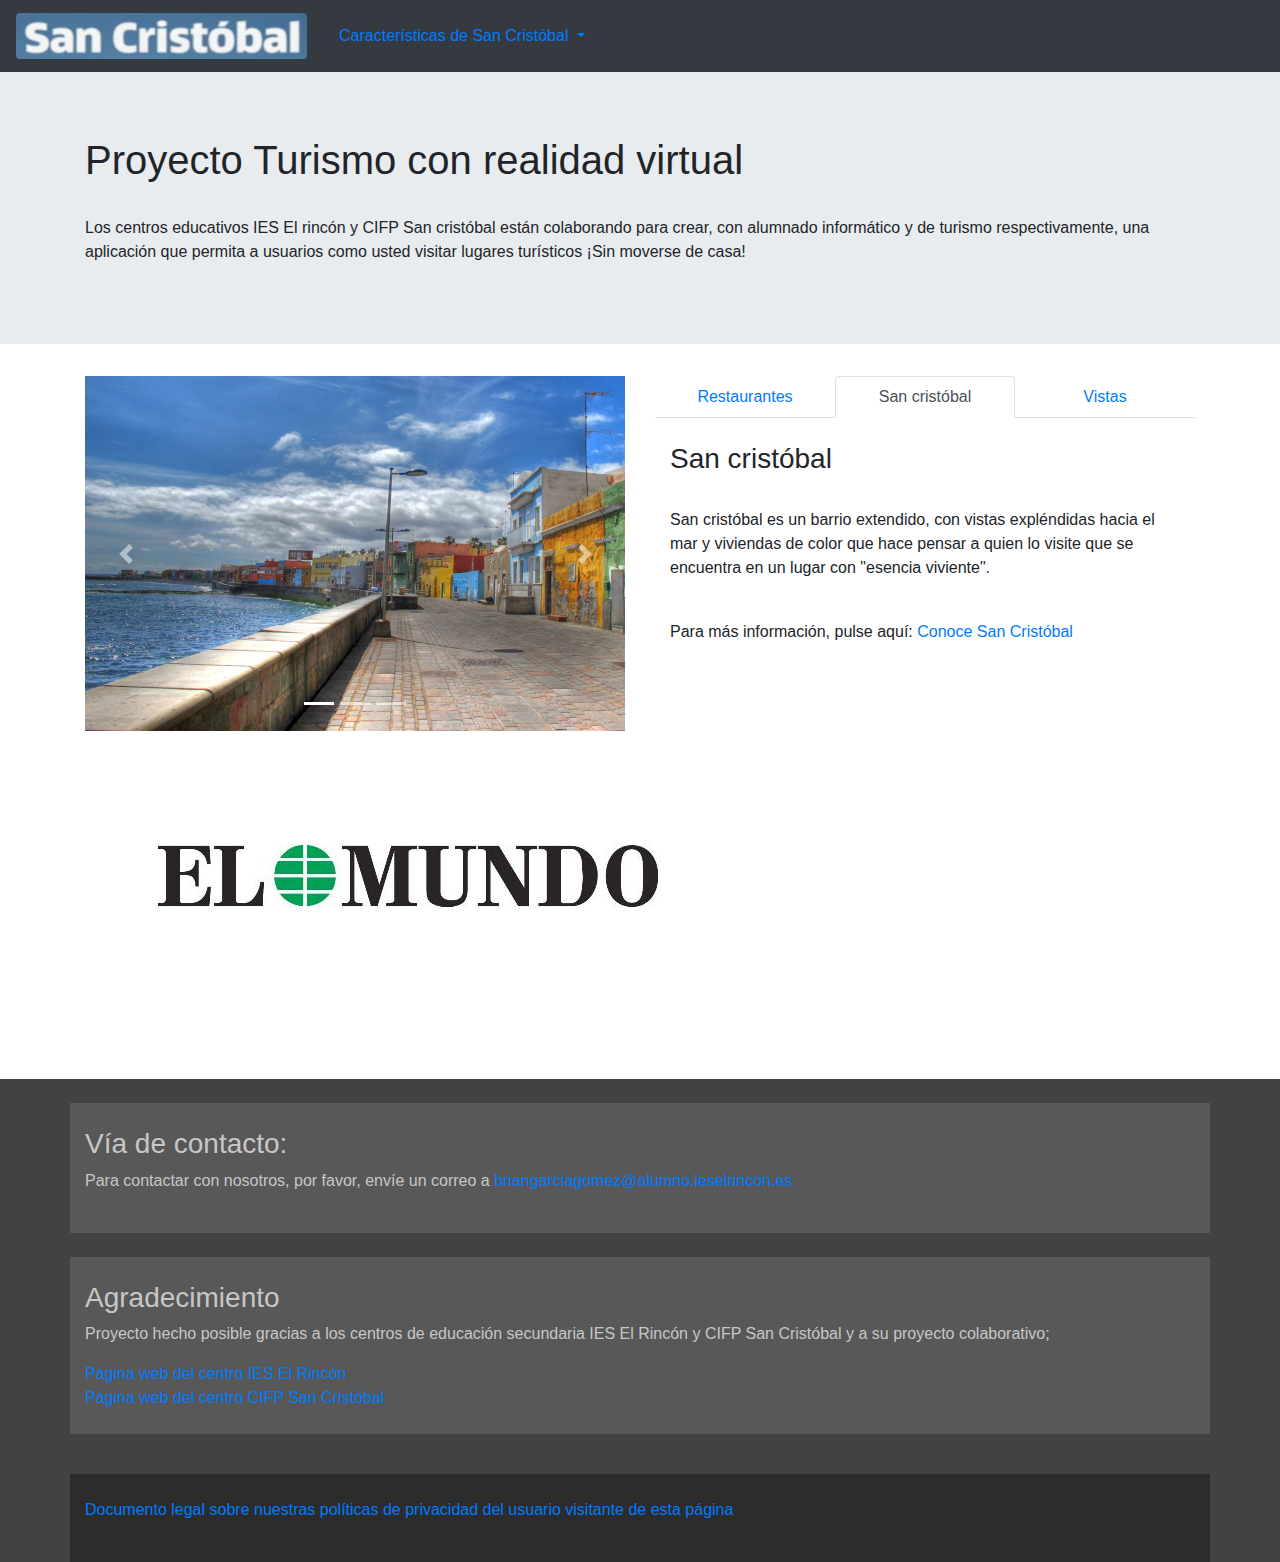
<file: index.html>
<!DOCTYPE html>
<html lang="es">

<head>
  <meta charset="UTF-8" />
  <meta name="viewport" content="width=device-width, initial-scale=1.0" />
  <title>Turismo y Realidad virtual</title>
  <!-- Latest compiled and minified CSS -->
  <link rel="stylesheet" href="https://maxcdn.bootstrapcdn.com/bootstrap/4.5.2/css/bootstrap.min.css" />

  <!-- jQuery library -->
  <script src="https://ajax.googleapis.com/ajax/libs/jquery/3.5.1/jquery.min.js"></script>

  <!-- Popper JS -->
  <script src="https://cdnjs.cloudflare.com/ajax/libs/popper.js/1.16.0/umd/popper.min.js"></script>

  <!-- Latest compiled JavaScript -->
  <script src="https://maxcdn.bootstrapcdn.com/bootstrap/4.5.2/js/bootstrap.min.js"></script>

  <!-- Personal CSS file for the webpage's footer -->
  <link rel="stylesheet" href="css/footer.css" />
</head>

<body>

  <nav class="navbar navbar-expand-sm bg-dark navbar-dark">
    <!-- Navigation bar's Brand (uppr left corner image of the webpage)-->
    <div class="navbar-brand">
      <img class="mx-auto rounded img-fluid" src="img/SanCrisLogo.jpg" alt="Logo">
    </div>

    <!-- Navigation bar's dropdown and it's redirectional elements-->
    <div class="dropdown">
      <a class="nav-link dropdown-toggle" href="#dropdown-menu" id="navbardrop" data-toggle="dropdown">
        Características de San Cristóbal
      </a>
      <div class="dropdown-menu">
        <a class="dropdown-item" href="sc_restaurantes.html">Restaurantes</a>
        <a class="dropdown-item" href="sc_san_cristobal.html">San Cristóbal</a>
        <a class="dropdown-item" href="sc_vistas.html">Vistas</a>
        <a class="dropdown-item" href="sc_tour.html">Tour San Cristóbal</a>
      </div>
    </div>
  </nav>

  <!-- Jumbotron (the webpage's introduction, with the gray background) -->
  <div class="jumbotron jumbotron-fluid">
    <div class="container">
      <h1>Proyecto Turismo con realidad virtual</h1>
      <br />
      <p>Los centros educativos IES El rincón y CIFP San cristóbal están colaborando para crear,
        con alumnado informático y de turismo respectivamente, una aplicación que permita a usuarios como usted
        visitar lugares turísticos ¡Sin moverse de casa!</p>
    </div>
  </div>

  <div class="container">
    <div class="row">
      <div class="col-sm-6">
        <div id="demo" class="carousel slide" data-ride="carousel">

          <!-- Carousel indicators for it's slidehow elements-->
          <ul class="carousel-indicators">
            <li data-target="#demo" data-slide-to="0" class="active"></li>
            <li data-target="#demo" data-slide-to="1"></li>
            <li data-target="#demo" data-slide-to="2"></li>
          </ul>

          <!-- The carouusel's slideshow images -->
          <div class="carousel-inner">
            <div class="carousel-item active">
              <img src="img/index_main_page/Carousel/District1.jpg" alt="1º parte San cristóbal Las Palmas de Gran Canaria">
            </div>
            <div class="carousel-item">
              <img src="img/index_main_page/Carousel/District2.jpg" alt="2º parte San cristóbal Las Palmas de Gran Canaria">
            </div>
            <div class="carousel-item">
              <img src="img/index_main_page/Carousel/Views.jpg" alt="Vista al mar y paseo de ensueño">
            </div>
          </div>

          <!-- Carousel's left and right controls -->
          <a class="carousel-control-prev" href="#demo" data-slide="prev">
            <span class="carousel-control-prev-icon"></span>
          </a>
          <a class="carousel-control-next" href="#demo" data-slide="next">
            <span class="carousel-control-next-icon"></span>
          </a>

        </div>
      </div>

      <div class="col-sm-6">
        <!-- Nav tabs -->
        <ul class="nav nav-tabs nav-justified">
          <li class="nav-item">
            <a class="nav-link" data-toggle="tab" href="#Rest">Restaurantes</a>
          </li>
          <li class="nav-item">
            <a class="nav-link active" data-toggle="tab" href="#SanCris">San cristóbal</a>
          </li>
          <li class="nav-item">
            <a class="nav-link" data-toggle="tab" href="#Vistas">Vistas</a>
          </li>
        </ul>

        <!-- Tab panes -->
        <div class="tab-content">
          <div class="tab-pane container fade" id="Rest">
            <br />
            <h3>Restaurantes de San cristóbal</h3>
            <p>En San Cristóbal existen restaurantes de buena calidad, tales como:</p>
            <br />
            <p>Restaurante Los Botes (calificación 3,5 de 5).</p>
            <p>El Chacalote (calificación 3,5 de 5).</p>
            <p>La nueva salema (calificación 4 de 5).</p>
            <br />
            <p>Para más información, pulse aquí: <a href="sc_restaurantes.html">Restaurantes turísticos San
                Cristóbal</a></p>
          </div>
          <div class="tab-pane container active" id="SanCris">
            <br />
            <h3>San cristóbal</h3>
            <br />
            <p>San cristóbal es un barrio extendido, con vistas expléndidas hacia el mar y viviendas de
              color que hace pensar a quien lo visite que se encuentra en un lugar con "esencia viviente".
            </p>
            <br />
            <p>Para más información, pulse aquí: <a href="sc_san_cristobal.html">Conoce
                San Cristóbal</a></p>
          </div>
          <div class="tab-pane container fade" id="Vistas">
            <br />
            <h4>Vistas asombrosas y relajantes de San Cristóbal</h4>
            <br />
            <p>Las vistas de este lugar pueden parecer simples en un principio, pero si te olvidas de tus
              pensamientos, oyes a las gaviotas graznear y observas las olas el mar moverse junto al
              asombroso cielo azul o en e, ¡Podrás sentir una calma interior indescriptiblemente increíble!</p>
            <br />
            <p>Para ver algunas imágenes de las increíbles vistas, por favor, presione aquí: <a
                href="sc_vistas.html">Vistas asombrosas de San Cristóbal</a></p>
            <br />
            <br />
          </div>
        </div>
      </div>
    </div>

    <a type="application/rss+xml" href="proyect_rss's/RSS_Elmundo.rss">
  
      <img src="img/index_main_page/elmundo_icon.jpg" alt="Icono de noticias ElMundo">
  
    </a>

  </div>


  <!-- The webpage's footer with important information -->
  <br />
  <br />

  <div class="footerer">
    <br />
    <div class="container footer-text footerblock">
      <br />
      <h3>Vía de contacto:</h3>
      <p>Para contactar con nosotros, por favor, envíe un correo a <a
          href="https://accounts.google.com">briangarciagomez@alumno.ieselrincon.es</a></p>
      <br />
    </div>

    <br />

    <div class="container footer-text footerblock">
      <br />
      <h3>Agradecimiento</h3>
      <p>Proyecto hecho posible gracias a los centros de educación secundaria IES El Rincón y CIFP San Cristóbal y a su
        proyecto colaborativo;
      <p>
        <a href="http://www3.gobiernodecanarias.org/medusa/edublog/ieselrincon/nuestro-centro">Página web del centro IES
          El Rincón</a>
        <br />
        <a href="https://cifpsancristobal.org/">Página web del centro CIFP San Cristóbal</a>
        <br />
        <br />
    </div>

    <br />

    <div class="container footer-text footerend">
      <br />
      <p><a href="index.html">Documento legal sobre nuestras políticas de privacidad del usuario visitante de esta
          página</a></p>
      <br />
    </div>
  </div>

</body>

</html>
</file>
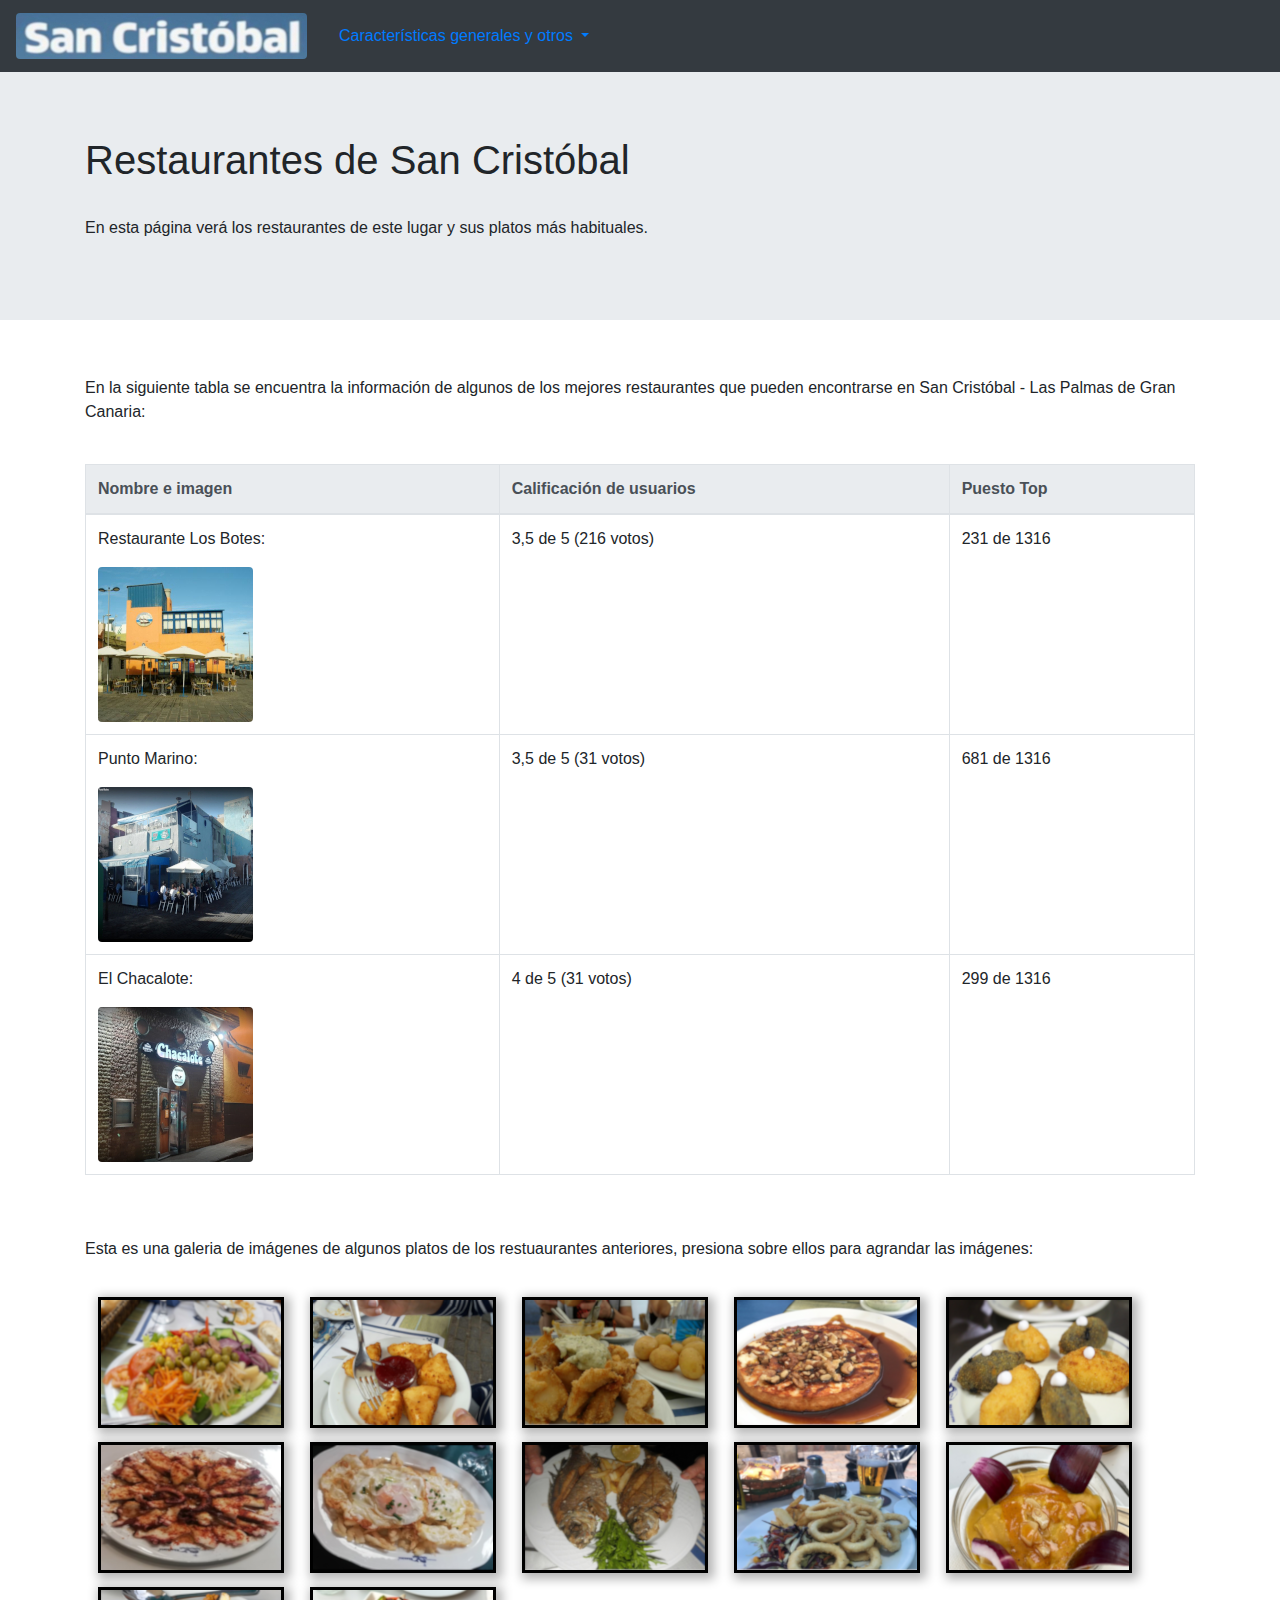
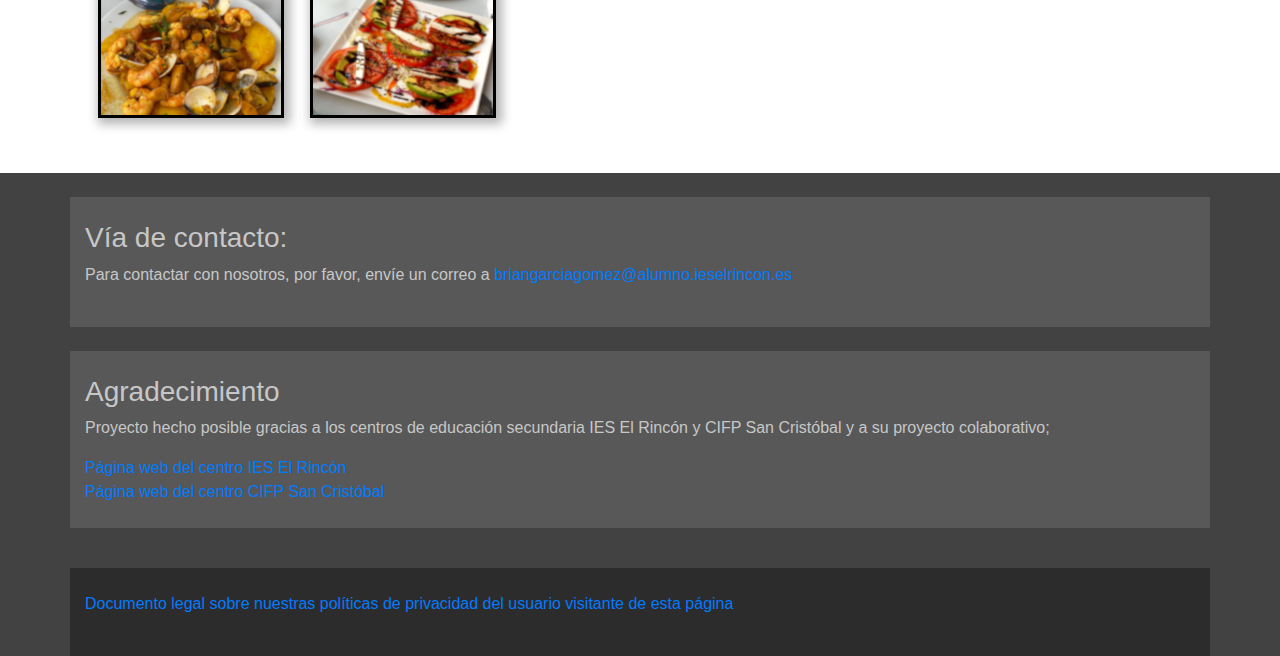
<file: sc_restaurantes.html>
<!DOCTYPE html>
<html lang="es">

<head>
  <meta charset="UTF-8" />
  <meta name="viewport" content="width=device-width, initial-scale=1.0" />
  <title>Turismo - Restaurantes</title>
  <!-- Latest compiled and minified CSS -->
  <link rel="stylesheet" href="https://maxcdn.bootstrapcdn.com/bootstrap/4.5.2/css/bootstrap.min.css">

  <!-- jQuery library -->
  <script src="https://ajax.googleapis.com/ajax/libs/jquery/3.5.1/jquery.min.js"></script>

  <!-- Popper JS -->
  <script src="https://cdnjs.cloudflare.com/ajax/libs/popper.js/1.16.0/umd/popper.min.js"></script>

  <!-- Latest compiled JavaScript -->
  <script src="https://maxcdn.bootstrapcdn.com/bootstrap/4.5.2/js/bootstrap.min.js"></script>

  <!-- Personal CSS file for definition of flexbox classes for image sorting and styling -->
  <link rel="stylesheet" href="css/img_flexboxer.css">

  <!-- Personal CSS file for the webpage's footer -->
  <link rel="stylesheet" href="css/footer.css" />
</head>

<body>
  <nav class="navbar navbar-expand-sm bg-dark navbar-dark">
    <!-- Navigation bar's Brand (uppr left corner image of the webpage)-->
    <div class="navbar-brand">
      <img class="mx-auto rounded img-fluid" src="img/SanCrisLogo.jpg" alt="Logo">
    </div>

    <!-- Navigation bar's dropdown and it's redirectional elements-->
    <div class="dropdown">
      <a class="nav-link dropdown-toggle" href="#" id="navbardrop" data-toggle="dropdown">
        Características generales y otros
      </a>
      <div class="dropdown-menu">
        <a class="dropdown-item" href="sc_san_cristobal.html">San Cristóbal</a>
        <a class="dropdown-item" href="sc_tour.html">Tour San Cristóbal</a>
        <a class="dropdown-item" href="sc_vistas.html">vistas</a>
        <a class="dropdown-item" href="index.html">Volver atras</a>
      </div>
    </div>
  </nav>

  <!-- Jumbotron (the webpage's introduction, with the gray background) -->
  <div class="jumbotron jumbotron-fluid">
    <div class="container">
      <h1>Restaurantes de San Cristóbal</h1>
      <br />
      <p>En esta página verá los restaurantes de este lugar y sus platos más habituales.</p>
    </div>
  </div>

  <!-- Centeder title before table -->
  <div class="container">
    <br />
    <p>En la siguiente tabla se encuentra la información de algunos de los mejores restaurantes que pueden
      encontrarse en San Cristóbal - Las Palmas de Gran Canaria:</p>
    <br />

    <!-- Table with basic restaurant information -->
    <table class="table table-bordered table-hover">
      <thead class="thead-light">
        <tr>
          <th>Nombre e imagen</th>
          <th>Calificación de usuarios</th>
          <th>Puesto Top</th>
        </tr>
      </thead>
      <tbody>
        <tr>
          <td>
            <p>Restaurante Los Botes:</p>
            <img class="mx-auto rounded img-fluid" src="img/Restaurant/Info_table/Los_Botes.jpg"
              alt="Restaurante Los Botes">
          </td>
          <td>3,5 de 5 (216 votos)</td>
          <td>231 de 1316</td>
        </tr>
        <tr>
          <td>
            <p>Punto Marino:</p>
            <img class="mx-auto rounded img-fluid" src="img/Restaurant/Info_table/Punto_Marino.jpg"
              alt="Restaurante Punto Marino">
          </td>
          <td>3,5 de 5 (31 votos)</td>
          <td>681 de 1316</td>
        </tr>
        <tr>
          <td>
            <p>El Chacalote:</p>
            <img class="mx-auto rounded img-fluid" src="img/Restaurant/Info_table/El_Chacalote.jpg"
              alt="Restaurante El Chacalote">
          </td>
          <td>4 de 5 (31 votos)</td>
          <td>299 de 1316</td>
        </tr>
      </tbody>
    </table>

    <!-- Centered title before image gallery -->
    <div>
      <br />
      <br />
      <h6>Esta es una galeria de imágenes de algunos platos de los restuaurantes anteriores, presiona sobre
        ellos para agrandar las imágenes:</h6>
      <br>
    </div>

    <!--
        Image elements for image gallery, using modals to zoom them in (defined functionality by Bootstrap 4 files).
        All of them are responsible, acting as a grid system with the use of my flexbox personal class to be responsive
        within the size of the window (this example acts exactly like a "col-md-3 col-6" grid system).
      -->
    <div class="flexboxer">
      <div>

        <!-- Button to Open the Modal and firts image from left to right -->
        <button type="button" class="btn" data-toggle="modal" data-target="#ZoomPlato1">
          <img class="fl-style" src="img/Restaurant/Dishes/Dish1.PNG" alt="Plato 1 Los Botes">
        </button>

        <!-- The Modal (click-to-open functionality with previous button tag with first image) -->
        <div class="modal fade" id="ZoomPlato1">
          <div class="modal-dialog">
            <div class="modal-content">

              <!-- Modal Header (image title) -->
              <div class="modal-header">
                <h4 class="modal-title">Plato perteneciente al menú del restaurante Los Botes</h4>
                <button type="button" class="close" data-dismiss="modal">&times;</button>
              </div>

              <!-- Modal body (with first image but zoomed in) -->
              <div class="modal-body">
                <img class="mx-auto rounded img-fluid" src="img/Restaurant/Dishes/Zoom_Dish1.PNG"
                  alt="Zoom Plato 1 Los Botes">
              </div>

              <!-- Modal footer (minimize Modal window option with first image zoomed in -->
              <div class="modal-footer">
                <button type="button" class="container btn btn-danger" data-dismiss="modal">Minimizar imagen</button>
              </div>

            </div>
          </div>
        </div>
      </div>

      <div>
        <!-- Button to Open the Modal and second image from left to right -->
        <button type="button" class="btn" data-toggle="modal" data-target="#ZoomPlato2">
          <img class="fl-style" src="img/Restaurant/Dishes/Dish2.PNG" alt="Plato 2 Los Botes">
        </button>

        <!-- The Modal (click-to-open functionality with previous button tag with second image) -->
        <div class="modal fade" id="ZoomPlato2">
          <div class="modal-dialog">
            <div class="modal-content">

              <!-- Modal Header (image title) -->
              <div class="modal-header">
                <h4 class="modal-title">Plato perteneciente al menú del restaurante Los Botes</h4>
                <button type="button" class="close" data-dismiss="modal">&times;</button>
              </div>

              <!-- Modal body (with second image but zoomed in) -->
              <div class="modal-body">
                <img class="mx-auto rounded img-fluid" src="img/Restaurant/Dishes/Zoom_Dish2.PNG"
                  alt="Zoom Plato 2 Los Botes">
              </div>

              <!-- Modal footer (minimize Modal window option with second image zoomed in) -->
              <div class="modal-footer">
                <button type="button" class="container btn btn-danger" data-dismiss="modal">Minimizar imagen</button>
              </div>

            </div>
          </div>
        </div>
      </div>

      <div>
        <!-- Button to Open the Modal and third image from left to right -->
        <button type="button" class="btn" data-toggle="modal" data-target="#ZoomPlato3">
          <img class="fl-style" src="img/Restaurant/Dishes/Dish3.PNG" alt="Plato 3 Los botes">
        </button>

        <!-- The Modal (click-to-open funtionability with previous button tag with third image) -->
        <div class="modal fade" id="ZoomPlato3">
          <div class="modal-dialog">
            <div class="modal-content">

              <!-- Modal Header (image title) -->
              <div class="modal-header">
                <h4 class="modal-title">Plato perteneciente al menú del restaurante Los Botes</h4>
                <button type="button" class="close" data-dismiss="modal">&times;</button>
              </div>

              <!-- Modal body (with third image but zoomed in) -->
              <div class="modal-body">
                <img class="mx-auto rounded img-fluid" src="img/Restaurant/Dishes/Zoom_Dish3.PNG"
                  alt="Zoom Plato 3 Los Botes">
              </div>

              <!-- Modal footer (minimize Modal window option with thid image zoomed in) -->
              <div class="modal-footer">
                <button type="button" class="container btn btn-danger" data-dismiss="modal">Minimizar imagen</button>
              </div>
            </div>
          </div>
        </div>
      </div>

      <div>
        <!-- Button to Open the Modal and fourth image from left to right -->
        <button type="button" class="btn" data-toggle="modal" data-target="#ZoomPlato4">
          <img class="fl-style" src="img/Restaurant/Dishes/Dish4.PNG" alt="Plato 4 Los Botes">
        </button>

        <!-- The Modal (click-to-open functionality with previous button tag with fourth image) -->
        <div class="modal fade" id="ZoomPlato4">
          <div class="modal-dialog">
            <div class="modal-content">

              <!-- Modal Header (image title) -->
              <div class="modal-header">
                <h4 class="modal-title">Plato perteneciente al menú del restaurante Los Botes</h4>
                <button type="button" class="close" data-dismiss="modal">&times;</button>
              </div>

              <!-- Modal body (with fourth image but zoomed in) -->
              <div class="modal-body">
                <img class="mx-auto rounded img-fluid" src="img/Restaurant/Dishes/Zoom_Dish4.PNG"
                  alt="Zoom Plato 4 Los Botes">
              </div>

              <!-- Modal footer (minimize Modal window option with fourth image zoomed in) -->
              <div class="modal-footer">
                <button type="button" class="container btn btn-danger" data-dismiss="modal">Minimizar imagen</button>
              </div>
            </div>
          </div>
        </div>
      </div>

      <div>
        <!-- Button to Open the Modal and fifth image from left to right -->
        <button type="button" class="btn" data-toggle="modal" data-target="#ZoomPlato5">
          <img class="fl-style" src="img/Restaurant/Dishes/Dish5.PNG" alt="Plato 1 Punto Marino">
        </button>

        <!-- The Modal (click-to-open functionality with previous button tag with fifth image) -->
        <div class="modal fade" id="ZoomPlato5">
          <div class="modal-dialog">
            <div class="modal-content">

              <!-- Modal Header (image title) -->
              <div class="modal-header">
                <h4 class="modal-title">Plato perteneciente al menú del restaurante Punto Marino</h4>
                <button type="button" class="close" data-dismiss="modal">&times;</button>
              </div>

              <!-- Modal body (with fifth image but zoomed in) -->
              <div class="modal-body">
                <img class="mx-auto rounded img-fluid" src="img/Restaurant/Dishes/Zoom_Dish5.PNG"
                  alt="Zoom Plato 1 Punto Marino">
              </div>

              <!-- Modal footer (minimize Modal window option with fifth image zoomed in) -->
              <div class="modal-footer">
                <button type="button" class="container btn btn-danger" data-dismiss="modal">Minimizar imagen</button>
              </div>

            </div>
          </div>
        </div>
      </div>

      <div>
        <!-- Button to Open the Modal and sixth image from left to right -->
        <button type="button" class="btn" data-toggle="modal" data-target="#ZoomPlato6">
          <img class="fl-style" src="img/Restaurant/Dishes/Dish6.PNG" alt="Plato 2 Punto Marino">
        </button>

        <!-- The Modal (click-to-open functionality with previous button tag with sixth image) -->
        <div class="modal fade" id="ZoomPlato6">
          <div class="modal-dialog">
            <div class="modal-content">

              <!-- Modal Header (image title) -->
              <div class="modal-header">
                <h4 class="modal-title">Plato perteneciente al menú del restaurante Punto Marino</h4>
                <button type="button" class="close" data-dismiss="modal">&times;</button>
              </div>

              <!-- Modal body (with sixth image but zoomed in) -->
              <div class="modal-body">
                <img class="mx-auto rounded img-fluid" src="img/Restaurant/Dishes/Zoom_Dish6.PNG"
                  alt="Zoom Plato 2 Punto Marino">
              </div>

              <!-- Modal footer (minimize Modal window option with sixth image zoomed in-->
              <div class="modal-footer">
                <button type="button" class="container btn btn-danger" data-dismiss="modal">Minimizar imagen</button>
              </div>
            </div>
          </div>
        </div>
      </div>

      <div>
        <!-- Button to Open the Modal and seventh image from left to right-->
        <button type="button" class="btn" data-toggle="modal" data-target="#ZoomPlato7">
          <img class="fl-style" src="img/Restaurant/Dishes/Dish7.PNG" alt="Plato 3 Punto Marino">
        </button>

        <!-- The Modal (click-to-open functionality with previous button tag with seventh image) -->
        <div class="modal fade" id="ZoomPlato7">
          <div class="modal-dialog">
            <div class="modal-content">

              <!-- Modal Header (image title) -->
              <div class="modal-header">
                <h4 class="modal-title">Plato perteneciente al menú del restaurante Punto Marino</h4>
                <button type="button" class="close" data-dismiss="modal">&times;</button>
              </div>

              <!-- Modal body (with seventh image but zoomed in) -->
              <div class="modal-body">
                <img class="mx-auto rounded img-fluid" src="img/Restaurant/Dishes/Zoom_Dish7.PNG"
                  alt="Zoom Plato 3 Punto Marino">
              </div>

              <!-- Modal footer (minimize Modal window option with seventh image zoomed in) -->
              <div class="modal-footer">
                <button type="button" class="container btn btn-danger" data-dismiss="modal">Minimizar imagen</button>
              </div>
            </div>
          </div>
        </div>
      </div>

      <div>
        <!-- Button to Open the Modal and eighth image from left to right -->
        <button type="button" class="btn" data-toggle="modal" data-target="#ZoomPlato8">
          <img class="fl-style" src="img/Restaurant/Dishes/Dish8.PNG" alt="Plato 4 Punto Marino">
        </button>

        <!-- The Modal (click to open functionality of previous button tag with eighth image) -->
        <div class="modal fade" id="ZoomPlato8">
          <div class="modal-dialog">
            <div class="modal-content">

              <!-- Modal Header (image title) -->
              <div class="modal-header">
                <h4 class="modal-title">Plato perteneciente al menú del restaurante Punto Marino</h4>
                <button type="button" class="close" data-dismiss="modal">&times;</button>
              </div>

              <!-- Modal body (with eighth image but zoomed in) -->
              <div class="modal-body">
                <img class="mx-auto rounded img-fluid" src="img/Restaurant/Dishes/Zoom_Dish8.PNG"
                  alt="Zoom Plato 4 Punto Marino">
              </div>

              <!-- Modal footer (minimize Modal window option with eighth image zoomed in) -->
              <div class="modal-footer">
                <button type="button" class="container btn btn-danger" data-dismiss="modal">Minimizar imagen</button>
              </div>

            </div>
          </div>
        </div>
      </div>

      <div>
        <!-- Button to Open the Modal and nineth image from left to right -->
        <button type="button" class="btn" data-toggle="modal" data-target="#ZoomPlato9">
          <img class="fl-style" src="img/Restaurant/Dishes/Dish9.PNG" alt="Plato 1 El Chacalote">
        </button>

        <!-- The Modal (click-to-open functionality of previous button tag with nineth image) -->
        <div class="modal fade" id="ZoomPlato9">
          <div class="modal-dialog">
            <div class="modal-content">

              <!-- Modal Header (image title) -->
              <div class="modal-header">
                <h4 class="modal-title">Plato perteneciente al menú del restaurante El Chacalote</h4>
                <button type="button" class="close" data-dismiss="modal">&times;</button>
              </div>

              <!-- Modal body (with nineth image but zoomed in) -->
              <div class="modal-body">
                <img class="mx-auto rounded img-fluid" src="img/Restaurant/Dishes/Zoom_Dish9.PNG"
                  alt="Zoom Plato 1 El Chacalote">
              </div>

              <!-- Modal footer (minimize Modal window option with nineth image zoomed in) -->
              <div class="modal-footer">
                <button type="button" class="container btn btn-danger" data-dismiss="modal">Minimizar imagen</button>
              </div>
            </div>
          </div>
        </div>
      </div>

      <div>
        <!-- Button to Open the Modal and tenth image from left to right -->
        <button type="button" class="btn" data-toggle="modal" data-target="#ZoomPlato10">
          <img class="fl-style" src="img/Restaurant/Dishes/Dish10.PNG" alt="Plato 2 El Chacalote">
        </button>

        <!-- The Modal (click-to-open functionality of previous button tag with tenth image) -->
        <div class="modal fade" id="ZoomPlato10">
          <div class="modal-dialog">
            <div class="modal-content">

              <!-- Modal Header (image title) -->
              <div class="modal-header">
                <h4 class="modal-title">Plato perteneciente al menú del restaurante El Chacalote</h4>
                <button type="button" class="close" data-dismiss="modal">&times;</button>
              </div>

              <!-- Modal body (with tenth image but zoomed in) -->
              <div class="modal-body">
                <img class="mx-auto rounded img-fluid" src="img/Restaurant/Dishes/Zoom_Dish10.PNG"
                  alt="Zoom Plato 2 El Chacalote">
              </div>

              <!-- Modal footer (minimize Modal window option with tenth image zoomed in) -->
              <div class="modal-footer">
                <button type="button" class="container btn btn-danger" data-dismiss="modal">Minimizar imagen</button>
              </div>
            </div>
          </div>
        </div>
      </div>

      <div>
        <!-- Button to Open the Modal and eleventh image from left to right -->
        <button type="button" class="btn" data-toggle="modal" data-target="#ZoomPlato11">
          <img class="fl-style" src="img/Restaurant/Dishes/Dish11.PNG" alt="Plato 3 El Chacalote">
        </button>

        <!-- The Modal (click-to-open functionality of previous button tag with eleventh image) -->
        <div class="modal fade" id="ZoomPlato11">
          <div class="modal-dialog">
            <div class="modal-content">

              <!-- Modal Header (image title) -->
              <div class="modal-header">
                <h4 class="modal-title">Plato perteneciente al menú del restaurante El Chacalote</h4>
                <button type="button" class="close" data-dismiss="modal">&times;</button>
              </div>

              <!-- Modal body (with eleventh image but zoomed in) -->
              <div class="modal-body">
                <img class="mx-auto rounded img-fluid" src="img/Restaurant/Dishes/Zoom_Dish11.PNG"
                  alt="Zoom Plato 3 El Chacalote">
              </div>

              <!-- Modal footer (minimize Modal window option with eleventh image zoomed in) -->
              <div class="modal-footer">
                <button type="button" class="container btn btn-danger" data-dismiss="modal">Minimizar imagen</button>
              </div>
            </div>
          </div>
        </div>
      </div>

      <div>
        <!-- Button to Open the Modal and twuelveth image from left to right -->
        <button type="button" class="btn" data-toggle="modal" data-target="#ZoomPlato12">
          <img class="fl-style" src="img/Restaurant/Dishes/Dish12.PNG" alt="Plato 4 El Chacalote">
        </button>

        <!-- The Modal (click-to-open functionality of previous button tag with twelveth image) -->
        <div class="modal fade" id="ZoomPlato12">
          <div class="modal-dialog">
            <div class="modal-content">

              <!-- Modal Header (image title)-->
              <div class="modal-header">
                <h4 class="modal-title">Plato perteneciente al menú del restaurante El Chacalote</h4>
                <button type="button" class="close" data-dismiss="modal">&times;</button>
              </div>

              <!-- Modal body (with twelveth image but zoomed in) -->
              <div class="modal-body">
                <img class="mx-auto rounded img-fluid" src="img/Restaurant/Dishes/Zoom_Dish12.PNG"
                  alt="Zoom Plato 4 El Chacalote">
              </div>

              <!-- Modal footer (minimize Modal window option with twelveth image zoomed in) -->
              <div class="modal-footer">
                <button type="button" class="container btn btn-danger" data-dismiss="modal">Minimizar imagen</button>
              </div>
            </div>
          </div>
        </div>
      </div>
    </div>
  </div>

  <br />
  <br />

  <!-- The webpage's footer with important information -->
  <div class="footerer">
    <br />
    <div class="container footer-text footerblock">
      <br />
      <h3>Vía de contacto:</h3>
      <p>Para contactar con nosotros, por favor, envíe un correo a <a
          href="https://accounts.google.com">briangarciagomez@alumno.ieselrincon.es</a></p>
      <br />
    </div>

    <br />

    <div class="container footer-text footerblock">
      <br />
      <h3>Agradecimiento</h3>
      <p>Proyecto hecho posible gracias a los centros de educación secundaria IES El Rincón y CIFP San Cristóbal y a su
        proyecto colaborativo;
      <p>
        <a href="http://www3.gobiernodecanarias.org/medusa/edublog/ieselrincon/nuestro-centro">Página web del centro IES
          El Rincón</a>
        <br />
        <a href="https://cifpsancristobal.org/">Página web del centro CIFP San Cristóbal</a>
        <br />
        <br />
    </div>

    <br />

    <div class="container footer-text footerend">
      <br />
      <p><a href="sc_restaurantes.html">Documento legal sobre nuestras políticas de privacidad del usuario visitante de
          esta página</a></p>
      <br />
    </div>
  </div>

</body>
</file>
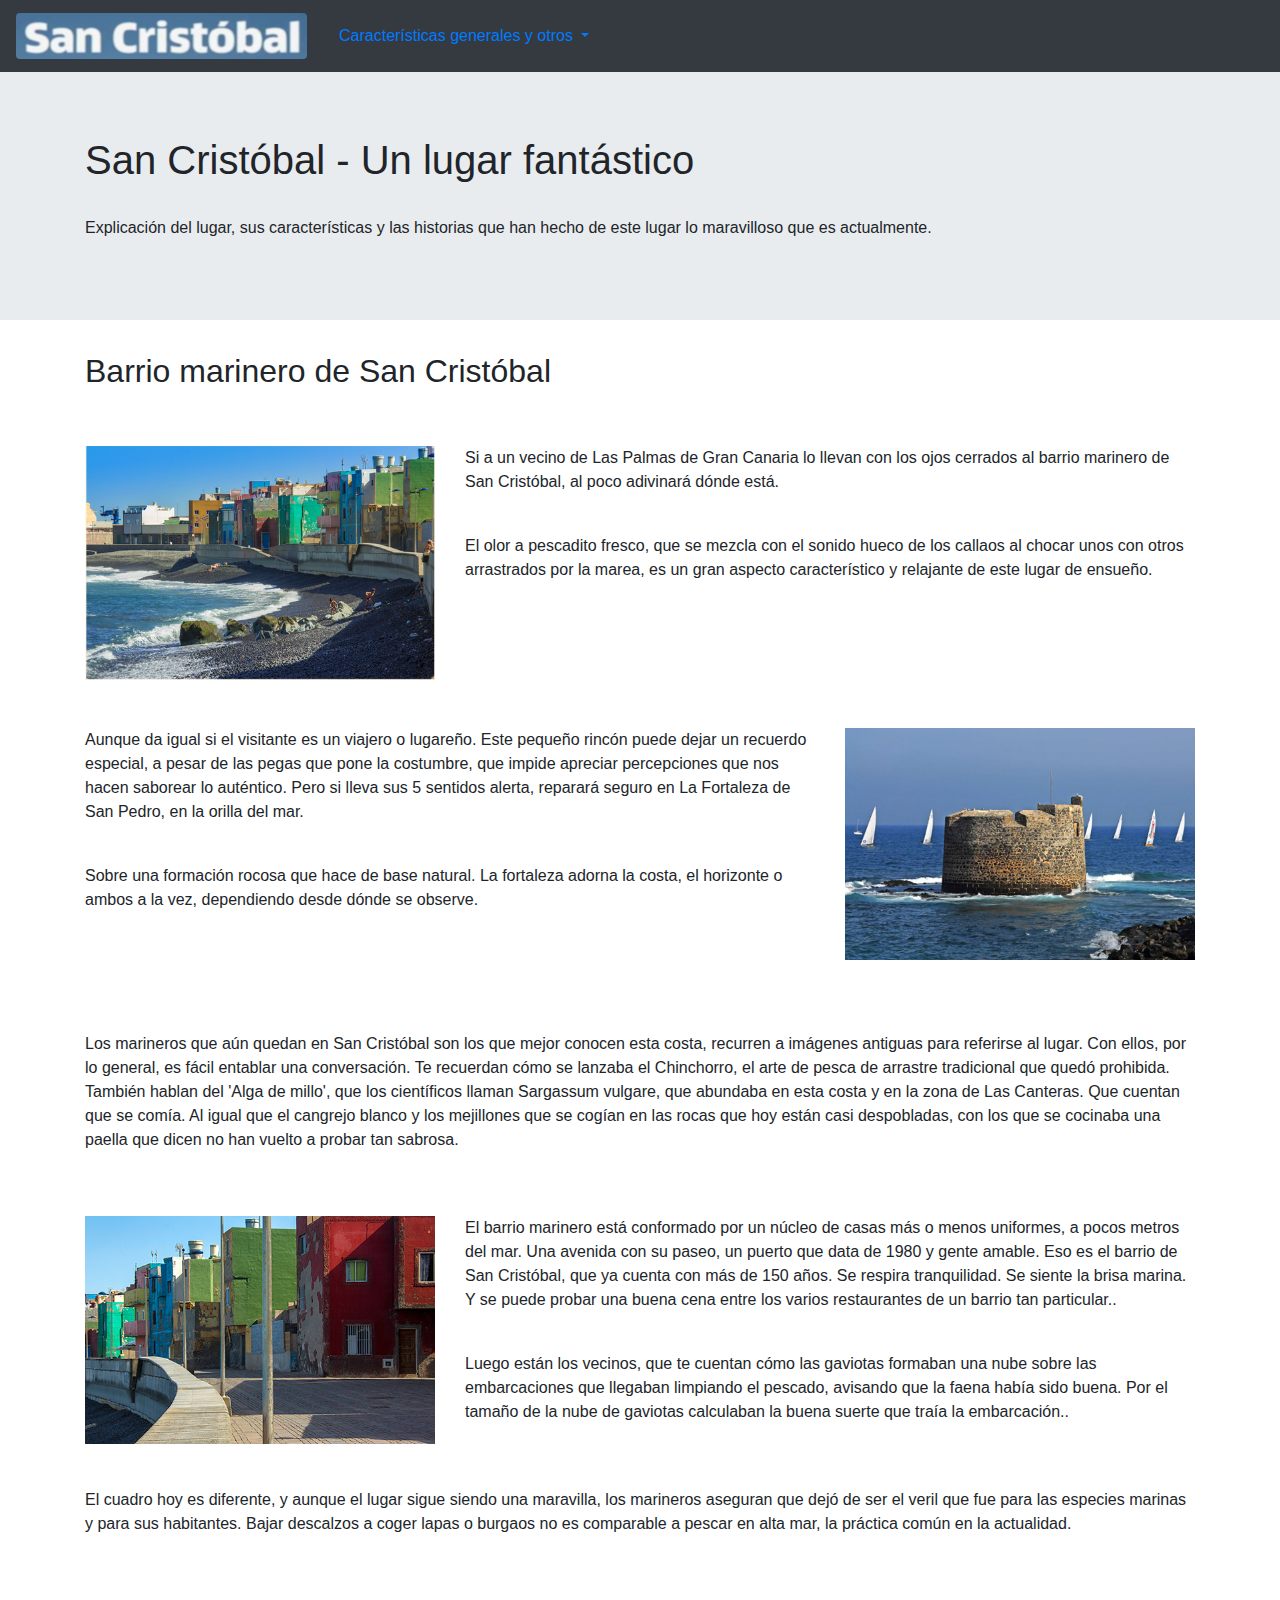
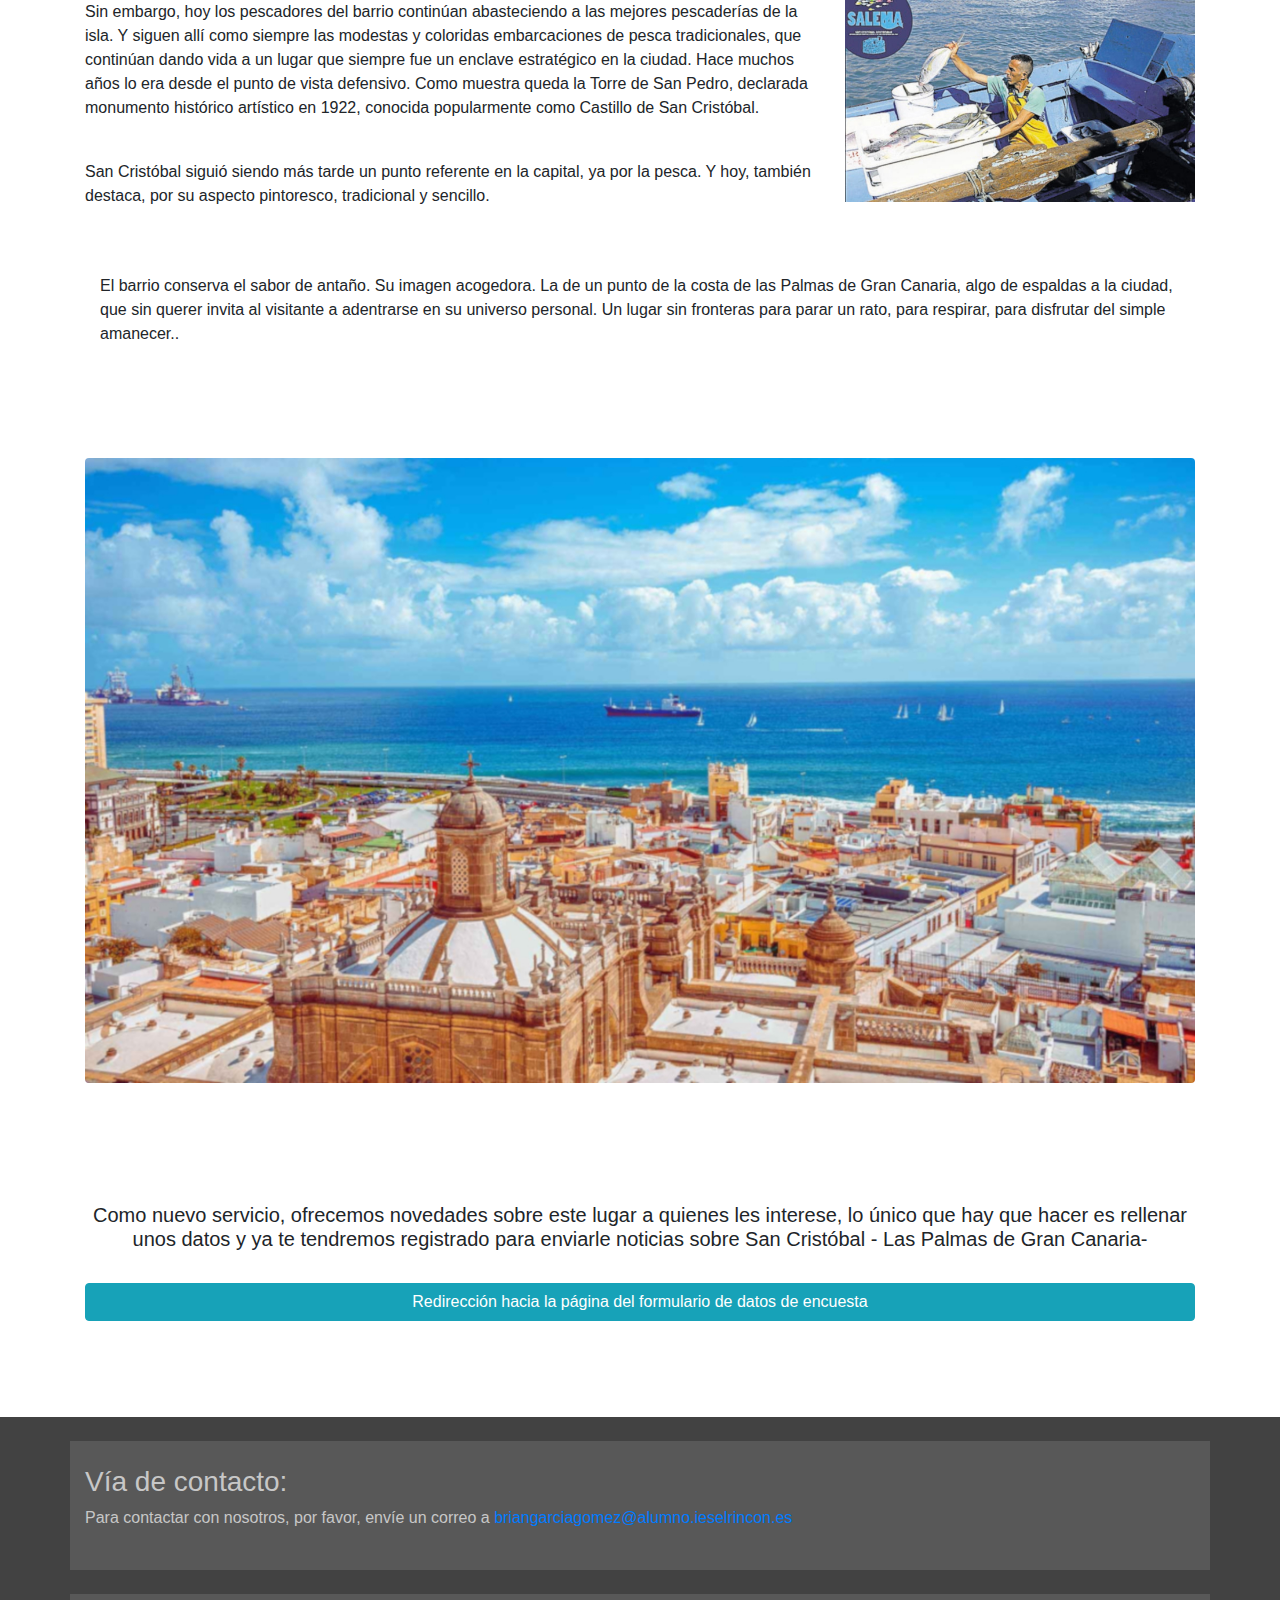
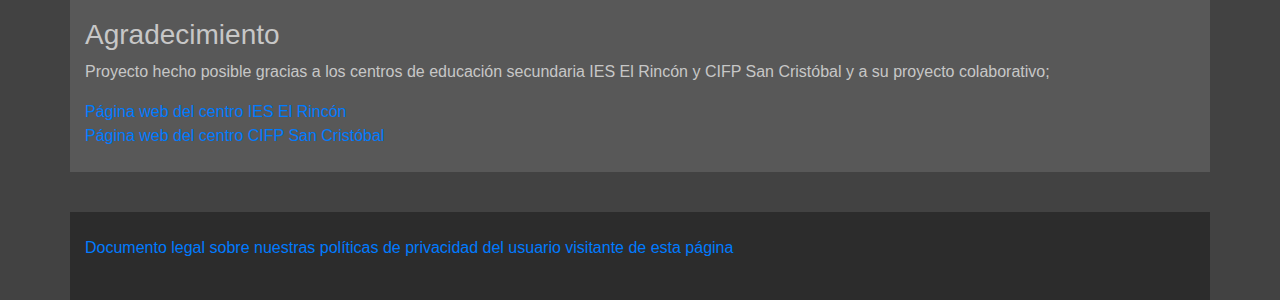
<file: sc_san_cristobal.html>
<!DOCTYPE html>
<html lang="es">

<head>
  <meta charset="UTF-8" />
  <meta name="viewport" content="width=device-width, initial-scale=1.0" />
  <title>Turismo - San cristóbal</title>
  <!-- Latest compiled and minified CSS -->
  <link rel="stylesheet" href="https://maxcdn.bootstrapcdn.com/bootstrap/4.5.2/css/bootstrap.min.css">

  <!-- jQuery library -->
  <script src="https://ajax.googleapis.com/ajax/libs/jquery/3.5.1/jquery.min.js"></script>

  <!-- Popper JS -->
  <script src="https://cdnjs.cloudflare.com/ajax/libs/popper.js/1.16.0/umd/popper.min.js"></script>

  <!-- Latest compiled JavaScript -->
  <script src="https://maxcdn.bootstrapcdn.com/bootstrap/4.5.2/js/bootstrap.min.js"></script>

  <!-- Personal CSS file for image effects -->
  <link rel="stylesheet" href="css/img_effects.css">

  <!-- Personal CSS file for the webpage's footer -->
  <link rel="stylesheet" href="css/footer.css" />

</head>

<body>
  <nav class="navbar navbar-expand-sm bg-dark navbar-dark">
    <!-- Brand -->
    <div class="navbar-brand">
      <img class="mx-auto rounded img-fluid" src="img/SanCrisLogo.jpg" alt="Logo">
    </div>

    <!-- Dropdown -->
    <div class="dropdown">
      <a class="nav-link dropdown-toggle" href="#" id="navbardrop" data-toggle="dropdown">
        Características generales y otros
      </a>
      <div class="dropdown-menu">
        <a class="dropdown-item" href="sc_restaurantes.html">Restaurantes</a>
        <a class="dropdown-item" href="sc_tour.html">Tour San Cristóbal</a>
        <a class="dropdown-item" href="sc_vistas.html">Vistas</a>
        <a class="dropdown-item" href="index.html">Volver atrás</a>
      </div>
    </div>
  </nav>

  <!-- Jumbotron (the webpage's introduction, with the gray background) -->
  <div>
    <div class="jumbotron jumbotron-fluid">
      <div class="container">
        <h1>San Cristóbal - Un lugar fantástico</h1>
        <br />
        <p>Explicación del lugar, sus características y las historias que han hecho de este lugar lo maravilloso que
          es actualmente.</p>
      </div>
    </div>

    <!-- Centeder title before paragraphs -->
    <div class="container">
      <h2>Barrio marinero de San Cristóbal</h2>
      <br />
      <br />
    </div>

    <!-- First paragraph with it's image -->
    <div class="container">
      <div class="row">
        <div class="col-sm-4">
          <img src="img/San_Cristobal/Look.jpg" alt="San Cristóbal" class="img-fluid">
        </div>
        <div class="col-sm-8">
          <p>Si a un vecino de Las Palmas de Gran Canaria lo llevan con los ojos cerrados al barrio marinero de
            San Cristóbal, al poco adivinará dónde está.</p>
          <br />
          <p>El olor a pescadito fresco, que se mezcla con el sonido hueco de los callaos al chocar unos con otros
            arrastrados por la marea, es un gran aspecto característico y relajante de este lugar de ensueño.
          </p>
          <br />
        </div>
      </div>
    </div>

    <!-- Second paragraph with it's image -->
    <div class="container">
      <div class="row">
        <div class="col-sm-8">
          <br />
          <br />
          <p>Aunque da igual si el visitante es un viajero o lugareño. Este pequeño rincón puede dejar un recuerdo
            especial, a pesar de las pegas que pone la costumbre, que impide apreciar percepciones que nos hacen
            saborear lo auténtico. Pero si lleva sus 5 sentidos alerta, reparará seguro en La Fortaleza de San
            Pedro, en la orilla del mar.</p>
          <br />
          <p>Sobre una formación rocosa que hace de base natural. La fortaleza adorna la costa, el horizonte o
            ambos a la vez, dependiendo desde dónde se observe.
          </p>
        </div>
        <div class="col-sm-4">
          <br />
          <br />
          <img src="img/San_Cristobal/Rocky_Little_Tower.jpg" alt="La fortaleza de San Pedro" class="img-fluid">
          <br />
          <br />
        </div>
      </div>
    </div>

    <!-- Third paragraph -->
    <div class="container">
      <br />
      <br />
      <p>Los marineros que aún quedan en San Cristóbal son los que mejor conocen esta costa, recurren a imágenes
        antiguas para referirse al lugar. Con ellos, por lo general, es fácil entablar una conversación. Te
        recuerdan cómo se lanzaba el Chinchorro, el arte de pesca de arrastre tradicional que quedó prohibida.
        También hablan del 'Alga de millo', que los científicos llaman Sargassum vulgare, que abundaba en esta costa
        y en la zona de Las Canteras. Que cuentan que se comía. Al igual que el cangrejo blanco y los mejillones que
        se cogían en las rocas que hoy están casi despobladas, con los que se cocinaba una paella que dicen no han
        vuelto a probar tan sabrosa.</p>
      <br />
      <br />
    </div>

    <!-- Fourth paragraph with it's image -->
    <div class="container">
      <div class="row">
        <div class="col-sm-4">
          <img src="img/San_Cristobal/Seafaring_district.jpg" alt="Barrio marinero y viviendas" class="img-fluid">
          <br />
          <br />
        </div>
        <div class="col-sm-8">
          <p>El barrio marinero está conformado por un núcleo de casas más o menos uniformes, a pocos metros del
            mar. Una avenida con su paseo, un puerto que data de 1980 y gente amable. Eso es el barrio de San
            Cristóbal, que ya cuenta con más de 150 años. Se respira tranquilidad. Se siente la brisa marina. Y
            se puede probar una buena cena entre los varios restaurantes de un barrio tan particular..</p>
          <br />
          <p>Luego están los vecinos, que te cuentan cómo las gaviotas formaban una nube sobre las embarcaciones
            que llegaban limpiando el pescado, avisando que la faena había sido buena. Por el tamaño de la nube
            de gaviotas calculaban la buena suerte que traía la embarcación..
          </p>
          <br />
          <br />
        </div>
      </div>
    </div>

    <!-- Fifth paragrap with it's image -->
    <div class="container">
      <p>El cuadro hoy es diferente, y aunque el lugar sigue siendo una maravilla, los marineros aseguran que dejó
        de ser el veril que fue para las especies marinas y para sus habitantes. Bajar descalzos a coger lapas o
        burgaos no es comparable a pescar en alta mar, la práctica común en la actualidad.</p>
      <br />
      <br />
    </div>

    <!-- sixth paragrap with it's image -->
    <div class="container">
      <div class="row">
        <div class="col-sm-8">
          <p>Sin embargo, hoy los pescadores del barrio continúan abasteciendo a las mejores pescaderías de la
            isla. Y siguen allí como siempre las modestas y coloridas embarcaciones de pesca tradicionales, que
            continúan dando vida a un lugar que siempre fue un enclave estratégico en la ciudad. Hace muchos
            años lo era desde el punto de vista defensivo. Como muestra queda la Torre de San Pedro, declarada
            monumento histórico artístico en 1922, conocida popularmente como Castillo de San Cristóbal.</p>
          <br />
          <p>San Cristóbal siguió siendo más tarde un punto referente en la capital, ya por la pesca. Y hoy,
            también destaca, por su aspecto pintoresco, tradicional y sencillo.
          </p>
          <br />
          <br />
        </div>
        <div class="col-sm-4">
          <img src="img/San_Cristobal/Fishing_Work.jpg" alt="Negocio de la pesca" class="img-fluid">
          <br />
          <br />
          <br />
          <br />
        </div>
      </div>

      <!-- seventh paragraph -->
      <div class="container">
        <p>El barrio conserva el sabor de antaño. Su imagen acogedora. La de un punto de la costa de las Palmas de Gran
          Canaria, algo de espaldas a la ciudad, que sin querer invita al visitante a adentrarse en su universo
          personal. Un lugar sin fronteras para parar un rato, para respirar, para disfrutar del simple amanecer..</p>
        <br />
        <br />
        <br />
        <br />
      </div>
    </div>

    <!-- Las Palmas de Gran Canaria's landscape image -->
    <div class="container">
      <img class="img-fluid rounded mx-auto zoom-effect" src="img/San_Cristobal/Las_Palmas_GC_Landscape.jpg"
        alt="Paisaje Las Palmas GC">
      <br />
      <br />
    </div>
  </div>


  <!-- Form introduction (to the form inside either formulary_client.html or formulary_admin.html) -->
  <div class="container">
    <br />
    <br />
    <br />
    <br />
    <h5 class="text-center">Como nuevo servicio, ofrecemos novedades sobre este lugar a quienes les interese, lo único que hay que hacer
      es rellenar unos datos y ya te tendremos registrado para enviarle noticias sobre San Cristóbal - Las Palmas de
      Gran Canaria-</h5>
    <br />

    <!-- this form is only made just so when the button of type "submit" is pressed, the user will be redirected to the
    registration page (where the user will have to register themselves with an account created on my own firebase) -->
    <form action="account_please.html">
    <button type="submit" class="btn btn-info btn-block">Redirección hacia la página del formulario de datos de encuesta</button>
  </form>

  <br />
  <br />

  </div>

  <!-- The webpage's footer with important information -->
  <br />
  <br />

  <div class="footerer">
    <br />
    <div class="container footer-text footerblock">
      <br />
      <h3>Vía de contacto:</h3>
      <p>Para contactar con nosotros, por favor, envíe un correo a <a
          href="https://accounts.google.com">briangarciagomez@alumno.ieselrincon.es</a></p>
      <br />
    </div>

    <br />

    <div class="container footer-text footerblock">
      <br />
      <h3>Agradecimiento</h3>
      <p>Proyecto hecho posible gracias a los centros de educación secundaria IES El Rincón y CIFP San Cristóbal y a su
        proyecto colaborativo;
      <p>
        <a href="http://www3.gobiernodecanarias.org/medusa/edublog/ieselrincon/nuestro-centro">Página web del centro IES
          El Rincón</a>
        <br />
        <a href="https://cifpsancristobal.org/">Página web del centro CIFP San Cristóbal</a>
        <br />
        <br />
    </div>

    <br />

    <div class="container footer-text footerend">
      <br />
      <p><a href="sc_vistas.html">Documento legal sobre nuestras políticas de privacidad del usuario visitante de esta
          página</a></p>
      <br />
    </div>
  </div>
</body>
</file>
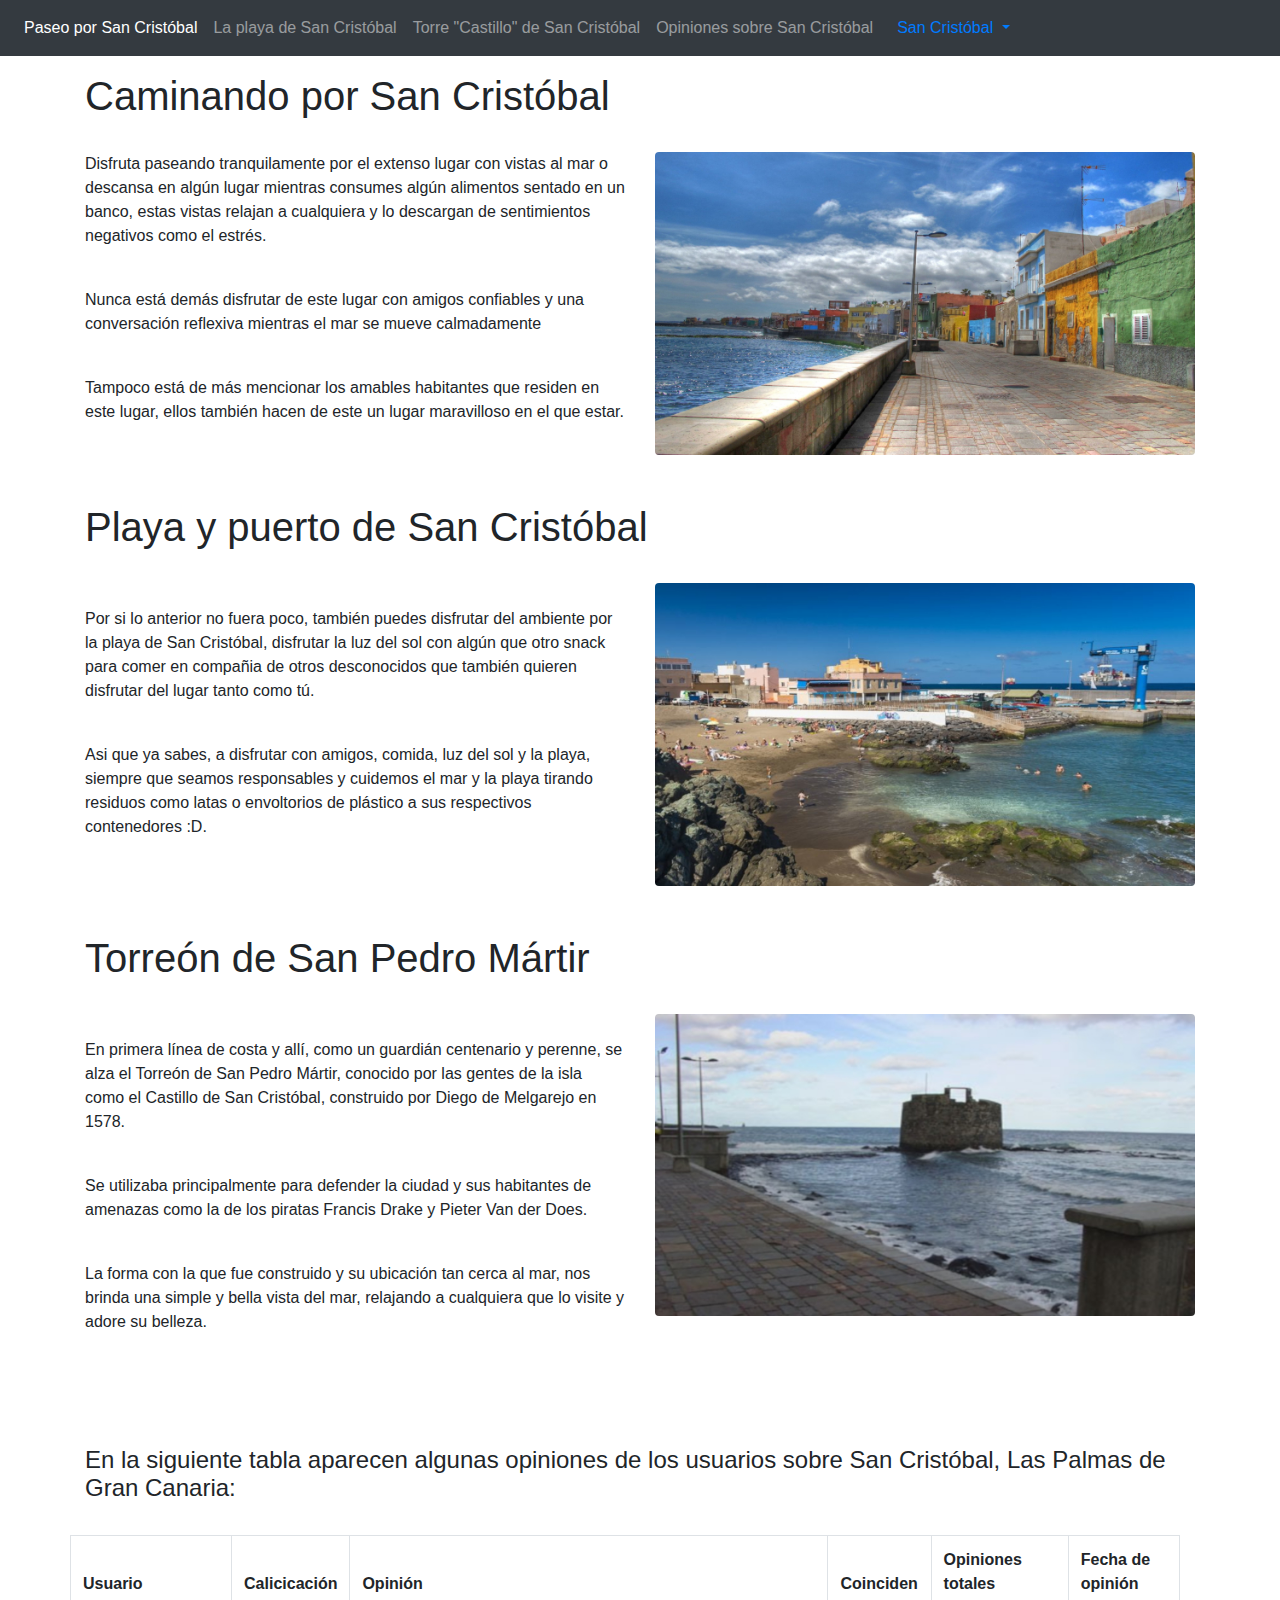
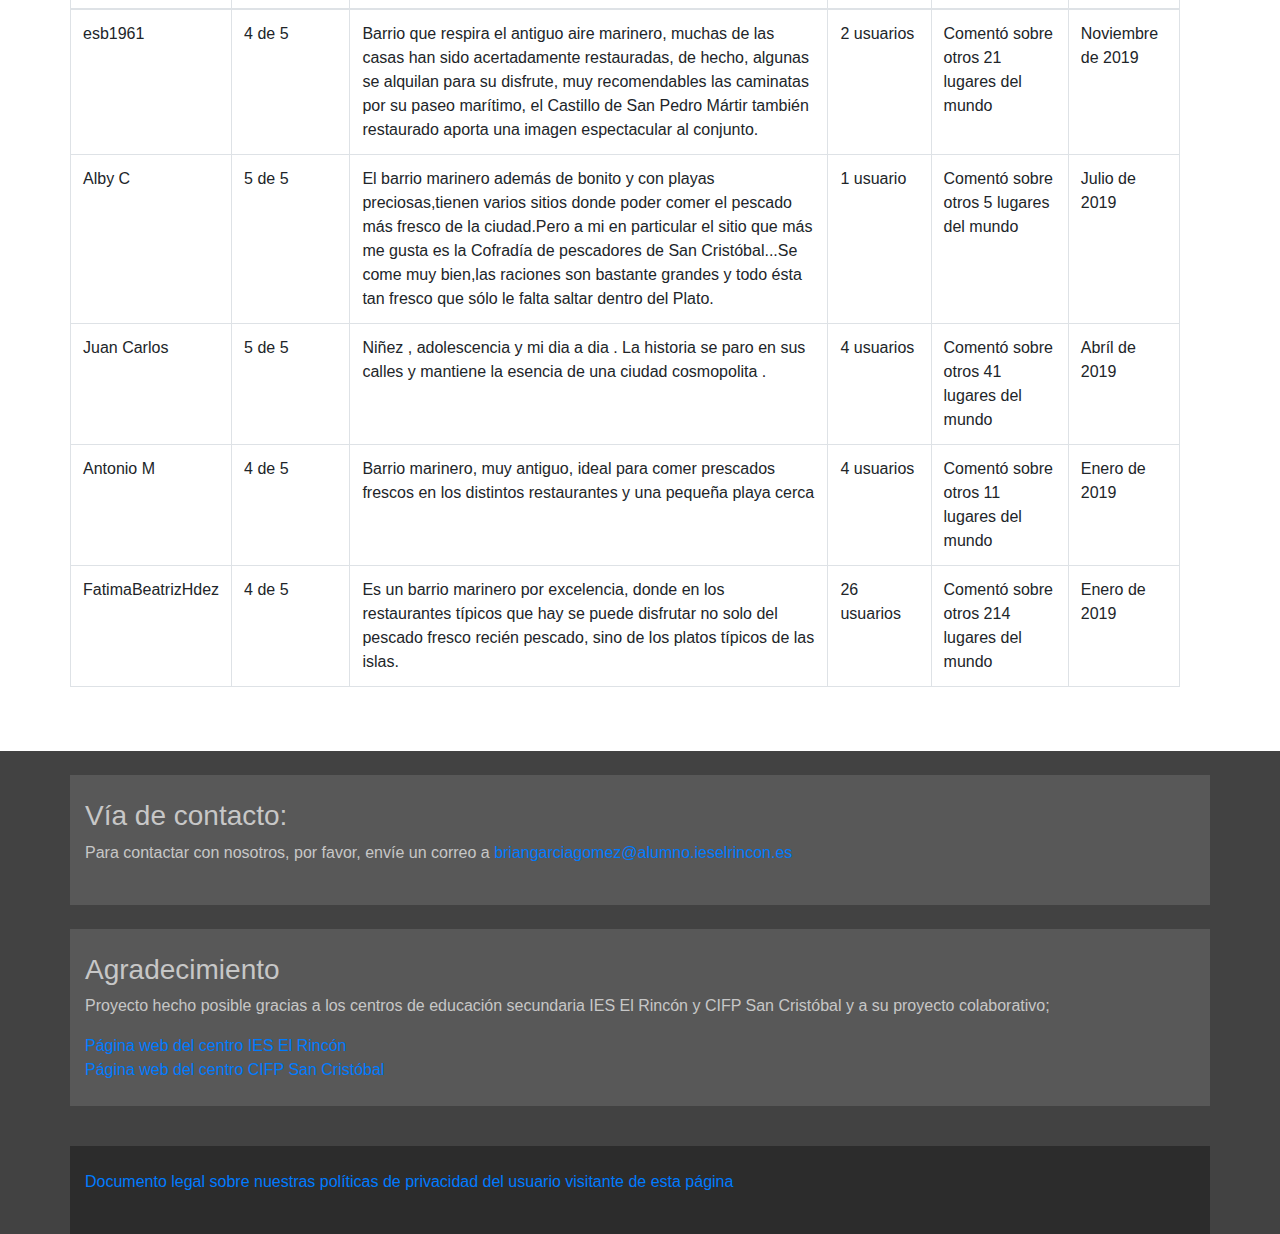
<file: sc_vistas.html>
<!DOCTYPE html>
<html lang="es">

<head>
  <meta charset="UTF-8" />
  <meta name="viewport" content="width=device-width, initial-scale=1.0" />
  <title>Turismo - Vistas</title>
  <!-- Latest compiled and minified CSS -->
  <link rel="stylesheet" href="https://maxcdn.bootstrapcdn.com/bootstrap/4.5.2/css/bootstrap.min.css">

  <!-- jQuery library -->
  <script src="https://ajax.googleapis.com/ajax/libs/jquery/3.5.1/jquery.min.js"></script>

  <!-- Popper JS -->
  <script src="https://cdnjs.cloudflare.com/ajax/libs/popper.js/1.16.0/umd/popper.min.js"></script>

  <!-- Latest compiled JavaScript -->
  <script src="https://maxcdn.bootstrapcdn.com/bootstrap/4.5.2/js/bootstrap.min.js"></script>

  <!-- Personal CSS file for the webpage's footer -->
  <link rel="stylesheet" href="css/footer.css" />
</head>

<!-- Body element with scrollspy elements (from Bootstrap 4) for navigation bar element brigthness-->

<body data-spy="scroll" data-target=".navbar" data-offset="50">

  <!-- The navigation bar with all the following 5 items -->
  <nav class="navbar navbar-expand-sm bg-dark navbar-dark fixed-top">

    <!-- Collapsing button for the ScrollSpy navigation bar elements when screen width is too short -->
    <button class="navbar-toggler" type="button" data-toggle="collapse" data-target="#collapsibleNavbar">
      <span class="navbar-toggler-icon"></span>
    </button>

    <!-- Navigation bar's ScrollSpy indicators (redirectional to the webpage's sections) -->
    <div class="collapse navbar-collapse" id="collapsibleNavbar">
      <ul class="navbar-nav">
        <li class="nav-item">
          <a class="nav-link" href="#Paseo">Paseo por San Cristóbal</a>
        </li>
        <li class="nav-item">
          <a class="nav-link" href="#Playa">La playa de San Cristóbal</a>
        </li>
        <li class="nav-item">
          <a class="nav-link" href="#Castillo">Torre "Castillo" de San Cristóbal</a>
        </li>
        <li class="nav-item">
          <a class="nav-link" href="#Opiniones">Opiniones sobre San Cristóbal</a>
        </li>
      </ul>
      <div class="dropdown">
        <a class="nav-link dropdown-toggle" href="#" id="navbardrop" data-toggle="dropdown">
          San Cristóbal
        </a>
        <div class="dropdown-menu">
          <a class="dropdown-item" href="sc_restaurantes.html">Restaurantes</a>
          <a class="dropdown-item" href="sc_san_cristobal.html">San Cristóbal</a>
          <a class="dropdown-item" href="sc_tour.html">Tour San Cristóbal</a>
          <a class="dropdown-item" href="index.html">Volver atrás</a>
        </div>
      </div>
    </div>

    <!-- The navigation bar's dropdown menu with redirectional elements -->
  </nav>

  <!-- Section 1 for first navigation bar's ScrollApy element "#Paseo" -->
  <div id="Paseo">
    <div class="container">
      <br />
      <br />
      <br />
      <h1>Caminando por San Cristóbal</h1>
      <div class="row">
        <div class="col-sm-6">
          <br />
          <p>Disfruta paseando tranquilamente por el extenso lugar con vistas al mar o descansa en algún lugar
            mientras consumes algún alimentos sentado en un banco, estas vistas relajan a cualquiera y lo
            descargan de sentimientos negativos como el estrés.</p>
          <br />
          <p>Nunca está demás disfrutar de este lugar con amigos confiables y una conversación reflexiva
            mientras el mar se mueve calmadamente</p>
          <br />
          <p>Tampoco está de más mencionar los amables habitantes que residen en este lugar, ellos también
            hacen
            de este un lugar maravilloso en el que estar.</p>
        </div>
        <div class="col-sm-6">
          <br />
          <img class="mx-auto rounded img-fluid" src="img/Views/Walk.jpg" alt="Caminata cerca del mar">
        </div>
        <br />
        <br />
        <br />
        <br />
      </div>
      <br />
      <br />
    </div>
  </div>

  <!-- Section 2  for second navigation bar's ScrollSpy element "#Playa" -->
  <div id="Playa">
    <div class="container">
      <h1>Playa y puerto de San Cristóbal</h1>
      <div class="row">
        <div class="col-sm-6">
          <br />
          <br />
          <p>Por si lo anterior no fuera poco, también puedes disfrutar del ambiente por la playa de San
            Cristóbal, disfrutar la luz del sol con algún que otro snack para comer en compañia de otros
            desconocidos que también quieren disfrutar del lugar tanto como tú.</p>
          <br />
          <p>Asi que ya sabes, a disfrutar con amigos, comida, luz del sol y la playa, siempre que seamos
            responsables y cuidemos el mar y la playa tirando residuos como latas o envoltorios de plástico
            a sus respectivos contenedores :D.</p>
        </div>
        <div class="col-sm-6">
          <br />
          <img class="mx-auto rounded img-fluid" src="img/Views/Beach_SanCris.jpg"
            alt="Playa y puerto de San Cristóbal">
        </div>
        <br />
        <br />
        <br />
        <br />
      </div>
      <br />
      <br />
    </div>
  </div>

  <!-- Section 3 for third navigation bar's ScrollSpy element "#Castillo" -->
  <div id="Castillo">
    <div class="container">
      <h1>Torreón de San Pedro Mártir</h1>
      <div class="row">
        <div class="col-sm-6">
          <br />
          <br />
          <p>En primera línea de costa y allí, como un guardián centenario y perenne, se alza el Torreón de
            San Pedro Mártir, conocido por las gentes de la isla como el Castillo de San Cristóbal,
            construido por Diego de Melgarejo en 1578.</p>
          <br />
          <p>Se utilizaba principalmente para defender la ciudad y sus habitantes de amenazas como la de los
            piratas Francis Drake y Pieter Van der Does.</p>
          <br />
          <p>La forma con la que fue construido y su ubicación tan cerca al mar, nos brinda una simple y bella
            vista del mar, relajando a cualquiera que lo visite y adore su belleza. </p>
        </div>
        <div class="col-sm-6">
          <br />
          <img class="mx-auto rounded img-fluid" src="img/Views/San_Pedro_Martin_Tower.jpg"
            alt="Torre 'Castillo' de San Cristóbal">
        </div>
        <br />
        <br />
        <br />
        <br />
      </div>
      <br />
      <br />
    </div>
  </div>
  <br />
  <br />

  <!-- Section 4 for fourth navigation bar's ScrollSpy element "#Opiniones" -->
  <div id="Opiniones">
    <div class="container">
      <h4>En la siguiente tabla aparecen algunas opiniones de los usuarios sobre San Cristóbal, Las Palmas de Gran
        Canaria:</h4>
      <br>
      <div class="row table-responsive">
        <table class="table table-bordered table-hover">
          <thead>
            <tr>
              <th>Usuario</th>
              <th>Calicicación</th>
              <th>Opinión</th>
              <th>Coinciden</th>
              <th>Opiniones totales</th>
              <th>Fecha de opinión</th>
            </tr>
          </thead>
          <tbody>
            <tr>
              <td>esb1961</td>
              <td>4 de 5</td>
              <td>Barrio que respira el antiguo aire marinero, muchas de las casas han sido
                acertadamente restauradas, de hecho, algunas se alquilan para su disfrute, muy recomendables
                las caminatas por su paseo marítimo, el Castillo de San Pedro Mártir también restaurado
                aporta una imagen espectacular al conjunto.</td>
              <td>2 usuarios</td>
              <td>Comentó sobre otros 21 lugares del mundo</td>
              <td>Noviembre de 2019</td>
            </tr>
            <tr>
              <td>Alby C</td>
              <td>5 de 5</td>
              <td>El barrio marinero además de bonito y con playas preciosas,tienen varios
                sitios donde poder comer el pescado más fresco de la ciudad.Pero a mi en particular el sitio
                que más me gusta es la Cofradía de pescadores de San Cristóbal...Se come muy bien,las
                raciones son bastante grandes y todo ésta tan fresco que sólo le falta saltar dentro del
                Plato.</td>
              <td>1 usuario</td>
              <td>Comentó sobre otros 5 lugares del mundo</td>
              <td>Julio de 2019</td>
            </tr>
            <tr>
              <td>Juan Carlos</td>
              <td>5 de 5</td>
              <td>Niñez , adolescencia y mi dia a dia . La historia se paro en sus calles y
                mantiene la esencia de una ciudad cosmopolita .</td>
              <td>4 usuarios</td>
              <td>Comentó sobre otros 41 lugares del mundo</td>
              <td>Abríl de 2019</td>
            </tr>
            <tr>
              <td>Antonio M</td>
              <td>4 de 5</td>
              <td>Barrio marinero, muy antiguo, ideal para comer prescados frescos en los
                distintos restaurantes y una pequeña playa cerca</td>
              <td>4 usuarios</td>
              <td>Comentó sobre otros 11 lugares del mundo</td>
              <td>Enero de 2019</td>
            </tr>
            <tr>
              <td>FatimaBeatrizHdez</td>
              <td>4 de 5</td>
              <td>Es un barrio marinero por excelencia, donde en los restaurantes típicos que
                hay se puede disfrutar no solo del pescado fresco recién pescado, sino de los platos típicos
                de las islas.</td>
              <td>26 usuarios</td>
              <td>Comentó sobre otros 214 lugares del mundo</td>
              <td>Enero de 2019</td>
            </tr>
          </tbody>
        </table>
      </div>
    </div>
  </div>

  <br />
  <br />

  <!-- The webpage's footer with important information -->
  <div class="footerer">
    <br />
    <div class="container footer-text footerblock">
      <br />
      <h3>Vía de contacto:</h3>
      <p>Para contactar con nosotros, por favor, envíe un correo a <a
          href="https://accounts.google.com">briangarciagomez@alumno.ieselrincon.es</a></p>
      <br />
    </div>

    <br />

    <div class="container footer-text footerblock">
      <br />
      <h3>Agradecimiento</h3>
      <p>Proyecto hecho posible gracias a los centros de educación secundaria IES El Rincón y CIFP San Cristóbal y a su
        proyecto colaborativo;
      <p>
        <a href="http://www3.gobiernodecanarias.org/medusa/edublog/ieselrincon/nuestro-centro">Página web del centro IES
          El Rincón</a>
        <br />
        <a href="https://cifpsancristobal.org/">Página web del centro CIFP San Cristóbal</a>
        <br />
        <br />
    </div>

    <br />

    <div class="container footer-text footerend">
      <br />
      <p><a href="sc_vistas.html">Documento legal sobre nuestras políticas de privacidad del usuario visitante de esta
          página</a></p>
      <br />
    </div>
  </div>

</body>
</file>
<file: css/footer.css>
.footerer {
    background-color: rgb(66, 66, 66);
}

.footerblock {
    background-color: rgb(88, 88, 88);
}

.footerend {
    background-color: rgb(44, 44, 44);
}

.footer-text {
    color: rgb(199, 199, 199);
}
</file>
<file: css/img_flexboxer.css>
.flexboxer{
    display: flex;
    flex-wrap: wrap;
    align-items: stretch;
}

.fl-style {
    border: 3px solid black;
    box-shadow: 3px 3px 10px 3px rgba(0,0,0,0.3);
    max-width: 25vw;
}
</file>
<file: css/img_effects.css>
.zoom-effect {
/* ease | ease-in | ease-out | linear */
    transition: transform ease-in-out 0.7s;
  }
  /* transform indicator when a mouse is over the image */
  .zoom-effect:hover {
    transform: scale(1.35);
  }
</file>
